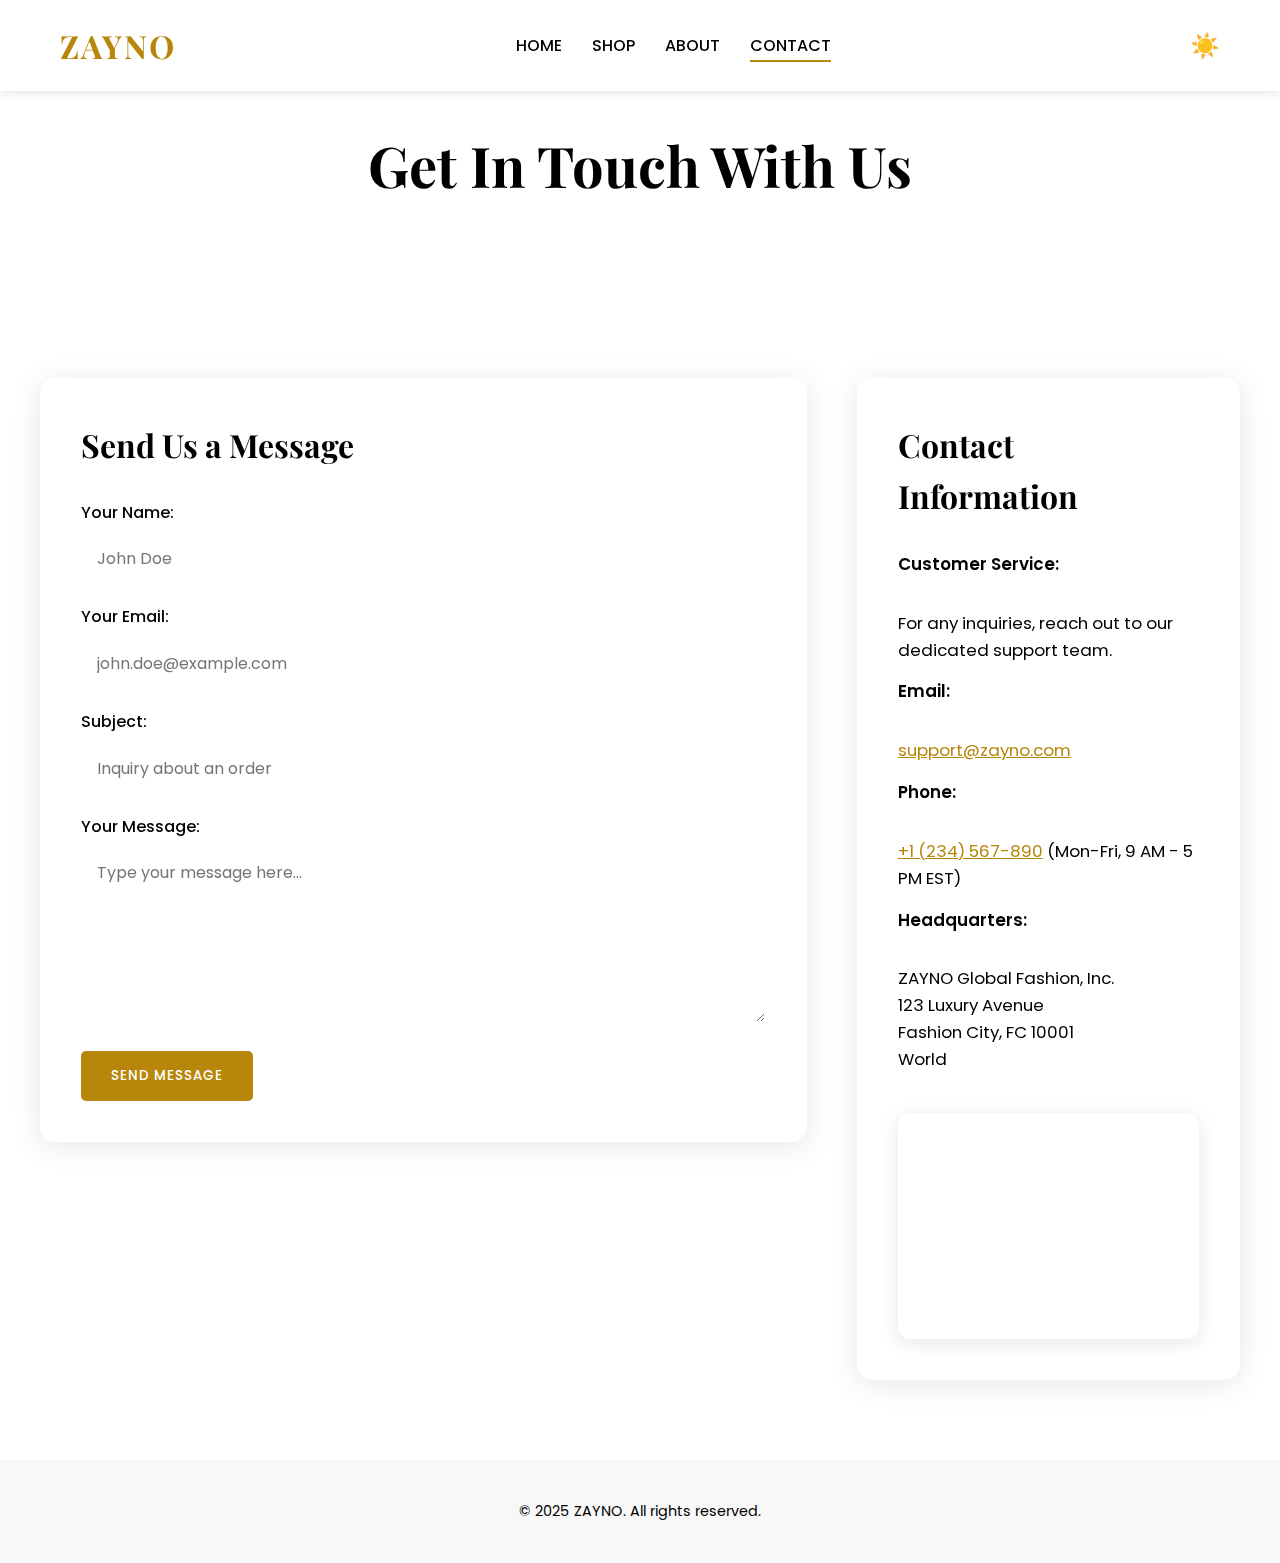
<file: contact.html>
<!DOCTYPE html>
<html lang="en">
<head>
    <meta charset="UTF-8">
    <meta name="viewport" content="width=device-width, initial-scale=1.0">
    <title>Contact ZAYNO — Get in Touch</title>
    <link rel="preconnect" href="https://fonts.googleapis.com">
    <link rel="preconnect" href="https://fonts.gstatic.com" crossorigin>
    <link href="https://fonts.googleapis.com/css2?family=Playfair+Display:wght@700&family=Poppins:wght@300;400;500;600&display=swap" rel="stylesheet">
    <style>
        /* CSS Variables for Colors - Light Mode Defaults */
        :root {
            --bg-light: #ffffff;
            --text-light: #000000;
            --accent-gold: #b8860b; /* Goldenrod for a rich gold */
            --accent-champagne: #f0e68c; /* Khaki for a soft champagne */
            --glass-bg-rgb: 255, 255, 255; /* White for glass base */
            --glass-border: rgba(255, 255, 255, 0.18);
            --glass-shadow: rgba(0, 0, 0, 0.1);

            /* Text Colors */
            --color-heading: var(--text-light);
            --color-body: var(--text-light);

            /* Background Colors */
            --color-background: var(--bg-light);
            --color-card-bg: rgba(var(--glass-bg-rgb), 0.7); /* Slightly translucent */
            --color-footer-bg: #f8f8f8; /* Light grey for footer/dark mode background */
        }

        /* Dark Mode Variables */
        body.dark-mode {
            --bg-light: #1a1a1a; /* Dark grey */
            --text-light: #f5f5f5; /* Off-white */
            --glass-bg-rgb: 50, 50, 50; /* Darker base for glass */
            --glass-border: rgba(255, 255, 255, 0.1);
            --glass-shadow: rgba(0, 0, 0, 0.3);

            --color-heading: var(--text-light);
            --color-body: var(--text-light);
            --color-background: var(--bg-light);
            --color-card-bg: rgba(var(--glass-bg-rgb), 0.7);
            --color-footer-bg: #0d0d0d; /* Even darker for dark mode footer */
        }

        /* Basic Resets & Global Styles */
        * {
            margin: 0;
            padding: 0;
            box-sizing: border-box;
        }

        html {
            scroll-behavior: smooth;
            font-size: 16px; /* Base font size */
        }

        body {
            font-family: 'Poppins', sans-serif;
            color: var(--color-body);
            background-color: var(--color-background);
            line-height: 1.6;
            transition: background-color 0.5s ease, color 0.5s ease; /* Smooth transition for dark/light mode */
        }

        h1, h2, h3, h4, h5, h6 {
            font-family: 'Playfair Display', serif;
            color: var(--color-heading);
            margin-bottom: 0.5em;
        }

        h1 { font-size: 3rem; } /* Adjusted for inner page heading */
        h2 { font-size: 2.5rem; }
        h3 { font-size: 1.8rem; }
        h4 { font-size: 1.5rem; }

        a {
            text-decoration: none;
            color: var(--color-body); /* Default link color */
            transition: color 0.3s ease;
        }
        a:hover {
            color: var(--accent-gold);
        }

        img {
            max-width: 100%;
            height: auto;
            display: block;
        }

        /* Utility Classes */
        .container {
            max-width: 1200px;
            margin: 0 auto;
            padding: 0 20px;
        }

        .text-center { text-align: center; }
        .text-gold { color: var(--accent-gold); }
        .text-light { color: var(--text-light); } /* For text on dark backgrounds */
        .bg-dark { background-color: var(--color-footer-bg); } /* Used for specific sections */
        .section-padding { padding: 80px 0; } /* Consistent section padding */
        .mt-40 { margin-top: 40px; }
        .mb-20 { margin-bottom: 20px; }

        /* Buttons */
        .btn {
            display: inline-block;
            padding: 15px 30px;
            border: none;
            border-radius: 5px;
            font-family: 'Poppins', sans-serif;
            font-weight: 500;
            text-transform: uppercase;
            cursor: pointer;
            transition: background-color 0.3s ease, color 0.3s ease, transform 0.2s ease;
            letter-spacing: 1px;
        }

        .btn-primary {
            background-color: var(--accent-gold);
            color: var(--bg-light); /* Button text color should contrast with gold */
        }

        .btn-primary:hover {
            background-color: #a0780a; /* Slightly darker gold on hover */
            transform: translateY(-2px);
            box-shadow: 0 5px 15px rgba(var(--glass-bg-rgb), 0.2); /* Subtle shadow on hover */
        }

        /* Glassmorphism Base Style */
        .glass-effect {
            background: rgba(var(--glass-bg-rgb), 0.25); /* Base transparency for glass */
            border-radius: 16px;
            box-shadow: 0 4px 30px var(--glass-shadow);
            backdrop-filter: blur(10px); /* Adjust blur strength */
            -webkit-backdrop-filter: blur(10px); /* For Safari compatibility */
            border: 1px solid var(--glass-border);
            transition: all 0.3s ease; /* Smooth transition for property changes */
        }

        /* Animations (using standard CSS for basic effects) */
        .fade-in {
            opacity: 0;
            transform: translateY(20px);
            animation: fadeIn 1s forwards cubic-bezier(0.2, 0.8, 0.2, 1);
        }

        .slide-up {
            opacity: 0;
            transform: translateY(50px);
            animation: slideUp 0.8s forwards cubic-bezier(0.2, 0.8, 0.2, 1);
        }

        /* Keyframes for animations */
        @keyframes fadeIn {
            to {
                opacity: 1;
                transform: translateY(0);
            }
        }

        @keyframes slideUp {
            to {
                opacity: 1;
                transform: translateY(0);
            }
        }

        /* Header & Navigation */
        .main-header {
            position: fixed;
            width: 100%;
            z-index: 1000;
            padding: 20px 0;
            background: rgba(var(--glass-bg-rgb), 0.8);
            backdrop-filter: blur(8px);
            -webkit-backdrop-filter: blur(8px);
            box-shadow: 0 2px 10px var(--glass-shadow);
            transition: background-color 0.5s ease, backdrop-filter 0.5s ease, box-shadow 0.5s ease;
        }

        .nav-container {
            display: flex;
            justify-content: space-between;
            align-items: center;
        }

        .logo {
            font-family: 'Playfair Display', serif;
            font-size: 2rem;
            font-weight: 700;
            color: var(--accent-gold);
            letter-spacing: 2px;
        }

        .nav-menu ul {
            list-style: none;
            display: flex;
            gap: 30px;
        }

        .nav-menu a {
            font-weight: 500;
            text-transform: uppercase;
            position: relative;
            padding-bottom: 5px;
        }

        .nav-menu a::after {
            content: '';
            position: absolute;
            left: 0;
            bottom: 0;
            width: 0;
            height: 2px;
            background-color: var(--accent-gold);
            transition: width 0.3s ease-in-out;
        }

        .nav-menu a:hover::after,
        .nav-menu a.active::after {
            width: 100%;
        }

        /* Dark Mode Toggle */
        .dark-mode-toggle {
            background: none;
            border: none;
            font-size: 1.5rem;
            cursor: pointer;
            color: var(--color-body);
            margin-left: 20px;
            transition: color 0.3s ease;
        }
        .dark-mode-toggle:hover {
            color: var(--accent-gold);
        }

        /* Mobile Menu */
        .hamburger {
            display: none;
            font-size: 2rem;
            cursor: pointer;
            color: var(--color-body);
            margin-left: 20px;
            z-index: 1100;
        }

        /* Contact Page Specific Styles */
        .contact-hero {
            padding-top: 120px;
            padding-bottom: 60px;
            text-align: center;
        }
        .contact-hero h1 {
            font-size: 3.5rem;
            color: var(--color-heading);
            animation-delay: 0.3s;
        }

        .contact-grid {
            display: grid;
            grid-template-columns: 1fr; /* Stack on small screens */
            gap: 50px;
            align-items: flex-start; /* Align content to the top */
        }

        @media (min-width: 769px) {
            .contact-grid {
                grid-template-columns: 2fr 1fr; /* Form on left, details on right */
            }
        }

        .contact-form-section {
            background: rgba(var(--glass-bg-rgb), 0.5);
            border-radius: 16px;
            box-shadow: 0 4px 30px var(--glass-shadow);
            backdrop-filter: blur(10px);
            -webkit-backdrop-filter: blur(10px);
            border: 1px solid var(--glass-border);
            padding: 40px;
        }

        .contact-form-section h2 {
            font-size: 2rem;
            margin-bottom: 30px;
        }

        .contact-form label {
            display: block;
            margin-bottom: 8px;
            font-weight: 500;
            color: var(--color-body);
        }

        .contact-form input[type="text"],
        .contact-form input[type="email"],
        .contact-form textarea {
            width: 100%;
            padding: 12px 15px;
            margin-bottom: 20px;
            border: 1px solid var(--glass-border);
            border-radius: 8px;
            background: rgba(var(--glass-bg-rgb), 0.7); /* Slightly more opaque for input */
            color: var(--color-body);
            font-family: 'Poppins', sans-serif;
            font-size: 1rem;
            outline: none;
            transition: border-color 0.3s ease, box-shadow 0.3s ease;
        }

        .contact-form input[type="text"]:focus,
        .contact-form input[type="email"]:focus,
        .contact-form textarea:focus {
            border-color: var(--accent-gold);
            box-shadow: 0 0 0 3px rgba(var(--accent-gold-rgb), 0.2); /* Soft focus glow */
        }

        .contact-form textarea {
            resize: vertical;
            min-height: 120px;
        }

        /* Assuming accent-gold-rgb is defined in JS for focus glow calculation, or calculate here: */
        /* For focus glow */
        :root {
            --accent-gold-rgb: 184, 134, 11; /* RGB values for #b8860b */
        }
        body.dark-mode {
             --accent-gold-rgb: 184, 134, 11; /* Remains the same for gold accent */
        }


        .contact-info-section {
            background: rgba(var(--glass-bg-rgb), 0.5);
            border-radius: 16px;
            box-shadow: 0 4px 30px var(--glass-shadow);
            backdrop-filter: blur(10px);
            -webkit-backdrop-filter: blur(10px);
            border: 1px solid var(--glass-border);
            padding: 40px;
        }

        .contact-info-section h2 {
            font-size: 2rem;
            margin-bottom: 30px;
        }

        .contact-details p {
            margin-bottom: 15px;
            font-size: 1.05rem;
            color: var(--color-body);
        }

        .contact-details p strong {
            display: block;
            margin-bottom: 5px;
            font-weight: 600;
            color: var(--color-heading);
        }

        .contact-details a {
            color: var(--accent-gold);
            text-decoration: underline;
        }

        .map-container {
            position: relative;
            width: 100%;
            padding-bottom: 75%; /* 4:3 Aspect Ratio for the map */
            height: 0;
            overflow: hidden;
            border-radius: 12px;
            margin-top: 40px;
            box-shadow: 0 4px 20px var(--glass-shadow);
        }

        .map-container iframe {
            position: absolute;
            top: 0;
            left: 0;
            width: 100%;
            height: 100%;
            border: 0;
            border-radius: 12px;
        }

        /* Footer */
        .main-footer {
            background-color: var(--color-footer-bg);
            color: var(--color-body);
            padding: 40px 0;
            text-align: center;
            font-size: 0.9rem;
        }

        /* Sticky Shop Now CTA - Not needed on this page, but keeping styles for consistency if reused */
        .sticky-shop-cta {
            position: fixed;
            bottom: 30px;
            right: 30px;
            z-index: 999;
            padding: 12px 25px;
            font-size: 0.9rem;
            opacity: 0;
            transform: translateY(20px);
            transition: opacity 0.3s ease, transform 0.3s ease, background-color 0.3s ease;
            display: none; /* Hide on contact page */
        }

        /* Responsive Media Queries */
        @media (max-width: 768px) {
            .nav-menu {
                display: none;
                flex-direction: column;
                position: absolute;
                top: 80px;
                left: 0;
                width: 100%;
                background: rgba(var(--glass-bg-rgb), 0.95);
                backdrop-filter: blur(15px);
                -webkit-backdrop-filter: blur(15px);
                box-shadow: 0 4px 15px var(--glass-shadow);
                padding: 20px 0;
                text-align: center;
                transform: translateY(-100%);
                transition: transform 0.4s ease-in-out;
            }

            .nav-menu.open {
                display: flex;
                transform: translateY(0);
            }

            .nav-menu ul {
                flex-direction: column;
                gap: 20px;
            }

            .hamburger {
                display: block;
            }

            h1 { font-size: 2.5rem; }
            h2 { font-size: 2rem; }
            .section-padding { padding: 60px 0; }
            .contact-form-section, .contact-info-section {
                padding: 30px;
            }
        }

        @media (max-width: 480px) {
            h1 { font-size: 2rem; }
            h2 { font-size: 1.8rem; }
            .btn { padding: 12px 25px; font-size: 0.9rem; }
        }
    </style>
</head>
<body>
    <header class="main-header">
        <div class="container nav-container">
            <a href="index.html" class="logo">ZAYNO</a>
            <nav class="nav-menu" id="mobile-nav-menu">
                <ul>
                    <li><a href="index.html">Home</a></li>
                    <li><a href="shop.html">Shop</a></li>
                    <li><a href="about.html">About</a></li>
                    <li><a href="#" class="active">Contact</a></li>
                </ul>
            </nav>
            <button class="dark-mode-toggle" id="darkModeToggle" aria-label="Toggle dark mode">☀️</button>
            <div class="hamburger" id="hamburger-icon" aria-label="Open mobile menu">☰</div>
        </div>
    </header>

    <main>
        <section class="contact-hero">
            <h1 class="fade-in">Get In Touch With Us</h1>
        </section>

        <section class="section-padding container">
            <div class="contact-grid">
                <div class="contact-form-section slide-up">
                    <h2>Send Us a Message</h2>
                    <form class="contact-form" action="#" method="POST">
                        <label for="name">Your Name:</label>
                        <input type="text" id="name" name="name" required placeholder="John Doe">

                        <label for="email">Your Email:</label>
                        <input type="email" id="email" name="email" required placeholder="john.doe@example.com">

                        <label for="subject">Subject:</label>
                        <input type="text" id="subject" name="subject" required placeholder="Inquiry about an order">

                        <label for="message">Your Message:</label>
                        <textarea id="message" name="message" rows="6" required placeholder="Type your message here..."></textarea>

                        <button type="submit" class="btn btn-primary">Send Message</button>
                    </form>
                </div>

                <div class="contact-info-section slide-up" style="animation-delay: 0.1s;">
                    <h2>Contact Information</h2>
                    <div class="contact-details">
                        <p>
                            <strong>Customer Service:</strong><br>
                            For any inquiries, reach out to our dedicated support team.
                        </p>
                        <p>
                            <strong>Email:</strong><br>
                            <a href="mailto:support@zayno.com">support@zayno.com</a>
                        </p>
                        <p>
                            <strong>Phone:</strong><br>
                            <a href="tel:+1234567890">+1 (234) 567-890</a> (Mon-Fri, 9 AM - 5 PM EST)
                        </p>
                        <p>
                            <strong>Headquarters:</strong><br>
                            ZAYNO Global Fashion, Inc.<br>
                            123 Luxury Avenue<br>
                            Fashion City, FC 10001<br>
                            World
                        </p>
                    </div>

                    <div class="map-container">
                        <iframe src="https://www.google.com/maps/embed?pb=!1m18!1m12!1m3!1d3597.59976077303!2d85.13756281504943!3d25.6146663837016!2m3!1f0!2f0!3f0!3m2!1i1024!2i768!4f13.1!3m3!1m2!1s0x39ed58f5f6f4c8a1%3A0xc4a3d4f8f4a1f5d!2sGandhi%20Maidan!5e0!3m2!1sen!2sin!4v1700000000000!5m2!1sen!2sin"
                                allowfullscreen="" loading="lazy" referrerpolicy="no-referrer-when-downgrade"></iframe>
                    </div>
                </div>
            </div>
        </section>
    </main>

    <footer class="main-footer">
        <div class="container">
            <p>© 2025 ZAYNO. All rights reserved.</p>
            </div>
    </footer>

    <script>
        document.addEventListener('DOMContentLoaded', () => {
            // --- Dark Mode Toggle ---
            const darkModeToggle = document.getElementById('darkModeToggle');
            const body = document.body;

            const savedTheme = localStorage.getItem('theme');
            if (savedTheme) {
                body.classList.add(savedTheme);
            } else if (window.matchMedia && window.matchMedia('(prefers-color-scheme: dark)').matches) {
                body.classList.add('dark-mode');
            }

            if (body.classList.contains('dark-mode')) {
                darkModeToggle.textContent = '🌙';
            } else {
                darkModeToggle.textContent = '☀️';
            }

            darkModeToggle.addEventListener('click', () => {
                body.classList.toggle('dark-mode');
                if (body.classList.contains('dark-mode')) {
                    localStorage.setItem('theme', 'dark-mode');
                    darkModeToggle.textContent = '🌙';
                } else {
                    localStorage.setItem('theme', 'light-mode');
                    darkModeToggle.textContent = '☀️';
                }
            });

            // --- Mobile Menu Toggle ---
            const hamburger = document.getElementById('hamburger-icon');
            const navMenu = document.getElementById('mobile-nav-menu');

            hamburger.addEventListener('click', () => {
                navMenu.classList.toggle('open');
                hamburger.classList.toggle('active');
            });

            navMenu.querySelectorAll('a').forEach(link => {
                link.addEventListener('click', () => {
                    navMenu.classList.remove('open');
                    hamburger.classList.remove('active');
                });
            });

            // --- Scroll-based Animations (for elements with .slide-up or .fade-in classes) ---
            // If GSAP is uncommented in head, this block can be removed/modified
            const animatedElements = document.querySelectorAll('.slide-up, .fade-in');

            const observerOptions = {
                root: null,
                rootMargin: '0px',
                threshold: 0.1
            };

            const observer = new IntersectionObserver((entries, observer) => {
                entries.forEach(entry => {
                    if (entry.isIntersecting) {
                        entry.target.style.opacity = '1';
                        entry.target.style.transform = 'translateY(0)';
                        entry.target.style.animationDelay = '0s';
                        observer.unobserve(entry.target);
                    }
                });
            }, observerOptions);

            animatedElements.forEach(el => {
                el.style.opacity = '0';
                if (el.classList.contains('slide-up')) {
                    el.style.transform = 'translateY(50px)';
                } else if (el.classList.contains('fade-in')) {
                    el.style.transform = 'translateY(20px)';
                }
                observer.observe(el);
            });

            // --- Contact Form Submission (Basic Demo) ---
            const contactForm = document.querySelector('.contact-form');
            if (contactForm) {
                contactForm.addEventListener('submit', function(event) {
                    event.preventDefault(); // Prevent actual form submission

                    const name = document.getElementById('name').value;
                    const email = document.getElementById('email').value;
                    const subject = document.getElementById('subject').value;
                    const message = document.getElementById('message').value;

                    // In a real application, you would send this data to a server
                    console.log('Form Submitted:');
                    console.log('Name:', name);
                    console.log('Email:', email);
                    console.log('Subject:', subject);
                    console.log('Message:', message);

                    alert('Thank you for your message, ' + name + '! We will get back to you soon.');

                    // Optionally, clear the form
                    contactForm.reset();
                });
            }
        });
    </script>
</body>
</html>
</file>
